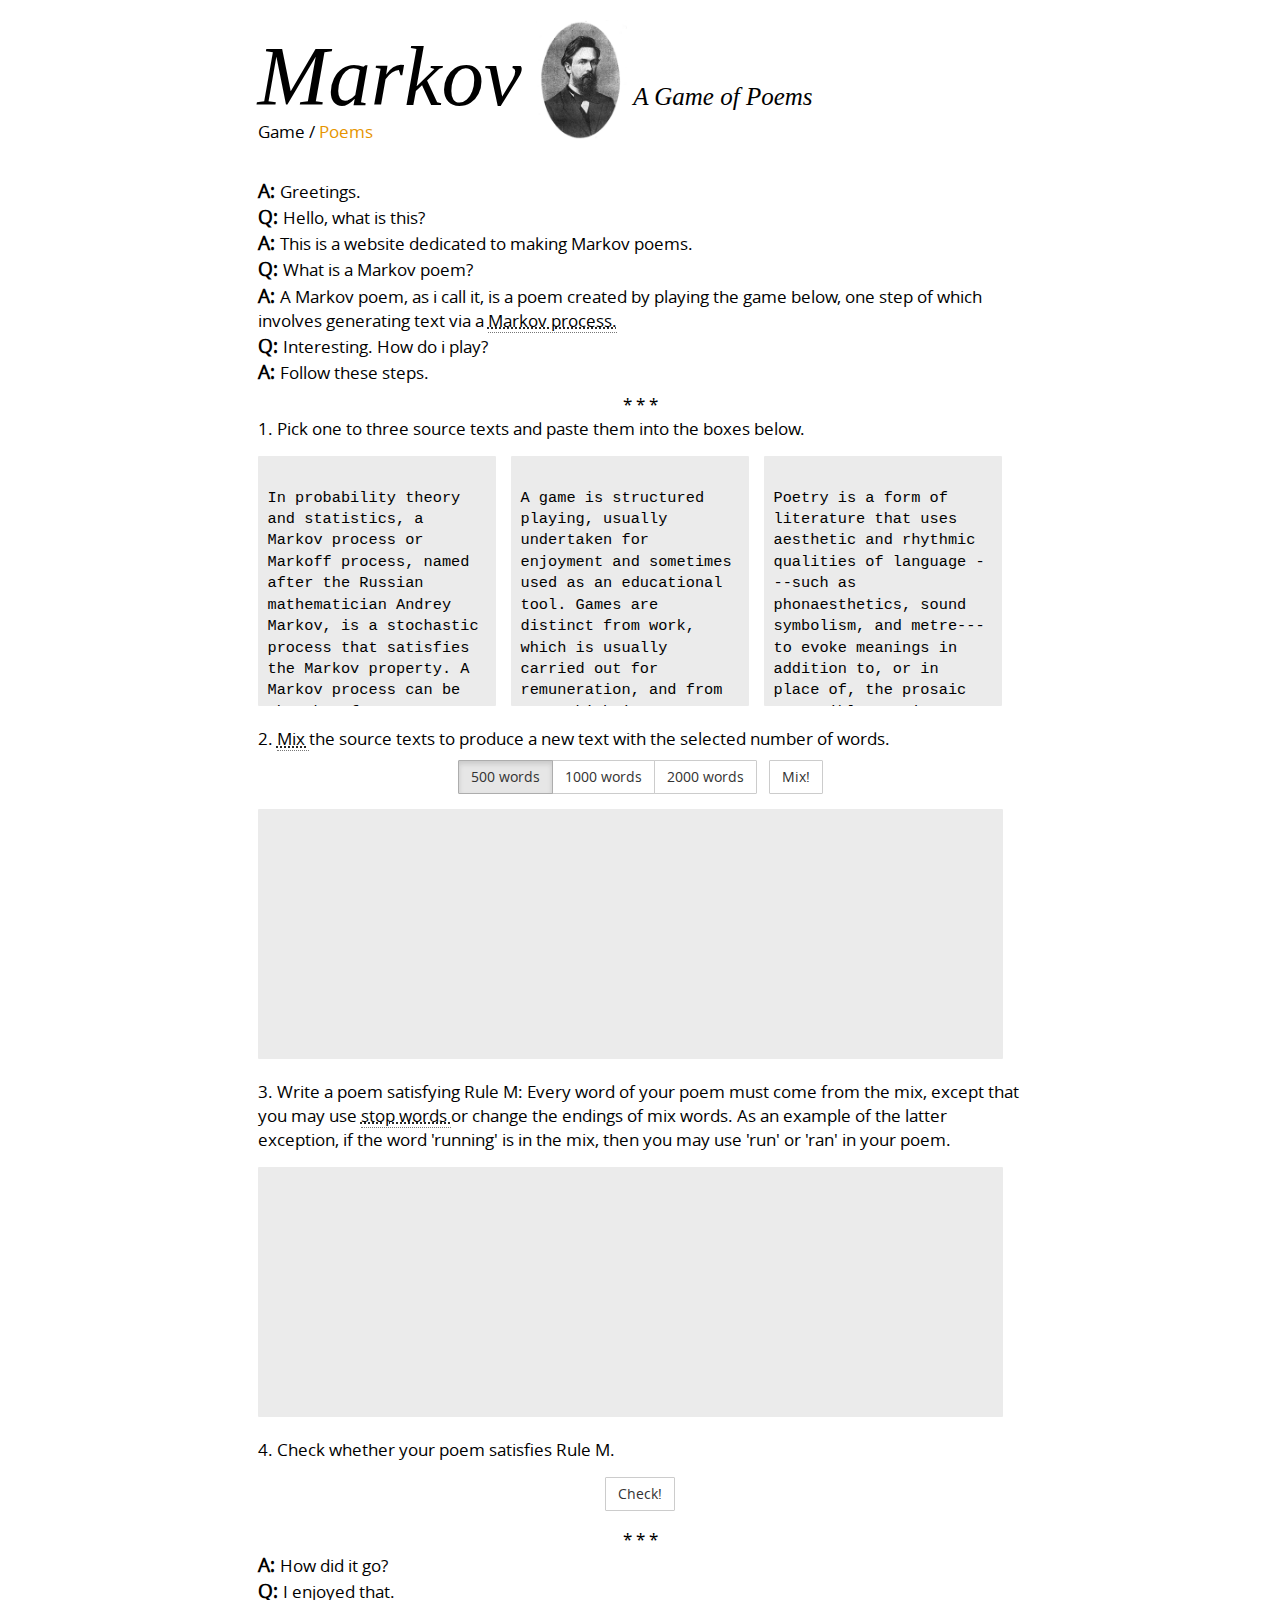
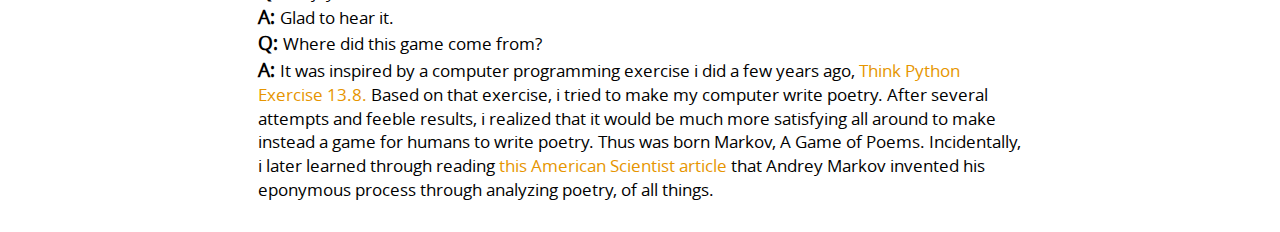
<file: index.html>
<!-- This page has been auto-generated using RapydML (http://www.pyjeon.com) -->
<!DOCTYPE html>
<html>
    <head>
        <title>
            Markov, A Game of Poems
        </title>
        <meta charset='utf-8' />
        <meta name="keywords" content="markov, markov process, poetry, poem" />
        <link rel="stylesheet" href="lib/bootstrap-3.2.0/css/bootstrap.min.css" />
        <link rel='stylesheet' href='css/fonts/Open-Sans/stylesheet.css' />
        <link rel='stylesheet' href='css/style.css' />
    </head>
    <body id='index-page'>
        <header>
            <h1>
                Markov
            </h1>
            <a href="https://en.wikipedia.org/wiki/Andrey_Markov">
                <img src="misc/andrey_markov.png" title="Andrey Markov" />
            </a>
            <h2>
                A Game of Poems
            </h2>
        </header>
        <nav>
            <ul>
                <li>
                    <a href='index.html' id='nav-index'>
                        Game
                    </a>
                </li>
                <li>
                    /
                </li>
                <li>
                    <a href='poems.html' id='nav-poems'>
                        Poems
                    </a>
                </li>
            </ul>
        </nav>
        <script src='lib/jquery-2.1.1/jquery.min.js'>
        </script>
        <script src='lib/jquery-ui-1.10.4.custom/js/jquery-ui-1.10.4.custom.min.js'>
        </script>
        <script src='lib/bootstrap-3.2.0/js/bootstrap.min.js'>
        </script>
        <div class="A">
            Greetings.
        </div>
        <div class="Q">
            Hello, what is this?
        </div>
        <div class="A">
            This is a website dedicated to making Markov poems.
        </div>
        <div class="Q">
            What is a Markov poem?
        </div>
        <div class="A">
            A Markov poem, as i call it, is a poem created by playing the game below, one step of which involves generating text via a
            <abbr data-toggle='popover' data-trigger='focus' tabindex="0" data-content='A random process that changes states according to a transition rule that only depends on the current state.'>
                Markov process.
            </abbr>
        </div>
        <div class="Q">
            Interesting.  How do i play?
        </div>
        <div class="A">
            Follow these steps.
        </div>
        <center>
            * * *
        </center>
        <ol>
            <li>
                Pick one to three source texts and paste them into the boxes below.
                <table>
                    <tr>
                        <td>
                            <textarea maxlength="1000000" id="source1" class="source">
                                In probability theory and statistics, a Markov process or Markoff process, named after the Russian mathematician Andrey Markov, is a stochastic process that satisfies the Markov property. A Markov process can be thought of as 'memoryless': loosely speaking, a process satisfies the Markov property if one can make predictions for the future of the process based solely on its present state just as well as one could knowing the process's full history. I.e., conditional on the present state of the system, its future and past are independent [Quoted from Wikipedia]
                            </textarea>
                        </td>
                        <td>
                            <textarea maxlength="1000000" id="source2" class="source">
                                A game is structured playing, usually undertaken for enjoyment and sometimes used as an educational tool. Games are distinct from work, which is usually carried out for remuneration, and from art, which is more often an expression of aesthetic or ideological elements. However, the distinction is not clear-cut, and many games are also considered to be work (such as professional players of spectator sports/games) or art (such as jigsaw puzzles or games involving an artistic layout such as Mahjong, solitaire, or some video games). Key components of games are goals, rules, challenge, and interaction. Games generally involve mental or physical stimulation, and often both. Many games help develop practical skills, serve as a form of exercise, or otherwise perform an educational, simulational, or psychological role. Attested as early as 2600 BC, games are a universal part of human experience and present in all cultures. The Royal Game of Ur, Senet, and Mancala are some of the oldest known games. [Quoted from Wikipedia]
                            </textarea>
                        </td>
                        <td>
                            <textarea maxlength="1000000" id="source3" class="source">
                                Poetry is a form of literature that uses aesthetic and rhythmic qualities of language ---such as phonaesthetics, sound symbolism, and metre--- to evoke meanings in addition to, or in place of, the prosaic ostensible meaning. Poetry has a long history, dating back to the Sumerian Epic of Gilgamesh. Early poems evolved from folk songs such as the Chinese Shijing, or from a need to retell oral epics, as with the Sanskrit Vedas, Zoroastrian Gathas, and the Homeric epics, the Iliad and the Odyssey. Ancient attempts to define poetry, such as Aristotle's Poetics, focused on the uses of speech in rhetoric, drama, song and comedy. Later attempts concentrated on features such as repetition, verse form and rhyme, and emphasized the aesthetics which distinguish poetry from more objectively informative, prosaic forms of writing. From the mid-20th century, poetry has sometimes been more generally regarded as a fundamental creative act employing language. Poetry uses forms and conventions to suggest differential interpretation to words, or to evoke emotive responses. Devices such as assonance, alliteration, onomatopoeia and rhythm are sometimes used to achieve musical or incantatory effects. The use of ambiguity, symbolism, irony and other stylistic elements of poetic diction often leaves a poem open to multiple interpretations. Similarly figures of speech such as metaphor, simile and metonymy create a resonance between otherwise disparate images ---a layering of meanings, forming connections previously not perceived. Kindred forms of resonance may exist, between individual verses, in their patterns of rhyme or rhythm. Some poetry types are specific to particular cultures and genres and respond to characteristics of the language in which the poet writes. Readers accustomed to identifying poetry with Dante, Goethe, Mickiewicz and Rumi may think of it as written in lines based on rhyme and regular meter; there are, however, traditions, such as Biblical poetry, that use other means to create rhythm and euphony. Much modern poetry reflects a critique of poetic tradition, playing with and testing, among other things, the principle of euphony itself, sometimes altogether forgoing rhyme or set rhythm. In today's increasingly globalized world, poets often adapt forms, styles and techniques from diverse cultures and languages [Quoted from Wikipedia]
                            </textarea>
                        </td>
                    </tr>
                </table>
            </li>
            <li>
                <abbr data-toggle='popover' data-trigger='focus' tabindex="0" data-content='This step uses the following Markov process. Take equal parts of the source texts, concatenate the parts into one text T, choose an initial block of two words from T, choose another word randomly from all possible words in T that follow the previous two words chosen, choose another word randomly from all possible words in T that follow the previous two words chosen, and so on until the desired number of words are produced.'>
                    Mix
                </abbr>
                the source texts to produce a new text with the selected number of words.
                <center>
                    <span id="num-words-widget" class="btn-group" data-toggle='buttons'>
                        <label class="btn btn-default active">
                            <input type="radio" name="num-words-options" value="500" checked autocomplete="off" />
                            500 words
                        </label>
                        <label class="btn btn-default">
                            <input type="radio" name="num-words-options" value="1000" autocomplete="off" />
                            1000 words
                        </label>
                        <label class="btn btn-default">
                            <input type="radio" name="num-words-options" value="2000" autocomplete="off" />
                            2000 words
                        </label>
                    </span>
                    &nbsp
                    <button id="make-mix" class="btn btn-default">
                        Mix!
                    </button>
                </center>
                <textarea maxlength="1000000" id="mix">
                </textarea>
            </li>
            <li>
                Write a poem satisfying Rule M: Every word of your poem must come from the mix, except that you may use
                <abbr id="stop-words" data-toggle='popover' data-trigger='focus' tabindex="0">
                    stop words
                </abbr>
                or change the endings of mix words. As an example of the latter exception, if the word 'running' is in the mix, then you may use 'run' or 'ran' in your poem.
                <textarea maxlength="1000000" id="poem">
                </textarea>
            </li>
            <li>
                Check whether your poem satisfies Rule M.
                <center>
                    <button id="validate" class="btn btn-default">
                        Check!
                    </button>
                </center>
                <div id="validation-report">
                </div>
            </li>
        </ol>
        <center>
            * * *
        </center>
        <div class="A">
            How did it go?
        </div>
        <div class="Q">
            I enjoyed that.
        </div>
        <div class="A">
            Glad to hear it.
        </div>
        <div class="Q">
            Where did this game come from?
        </div>
        <div class="A">
            It was inspired by a computer programming exercise i did a few years ago,
            <a href="http://www.greenteapress.com/thinkpython/html/thinkpython014.html#toc149">
                Think Python Exercise 13.8.
            </a>
            Based on that exercise, i tried to make my computer write poetry. After several attempts and feeble results, i realized that it would be much more satisfying all around to make instead a game for humans to write poetry. Thus was born Markov, A Game of Poems. Incidentally, i later learned through reading
            <a href="misc/markov_chain.pdf">
                this American Scientist article
            </a>
            that Andrey Markov invented his eponymous process through analyzing poetry, of all things.
        </div>
        <script src='lib/porter_stemmer.min.js'>
        </script>
        <script src='js/game.js'>
        </script>
    </body>
</html>
</file>
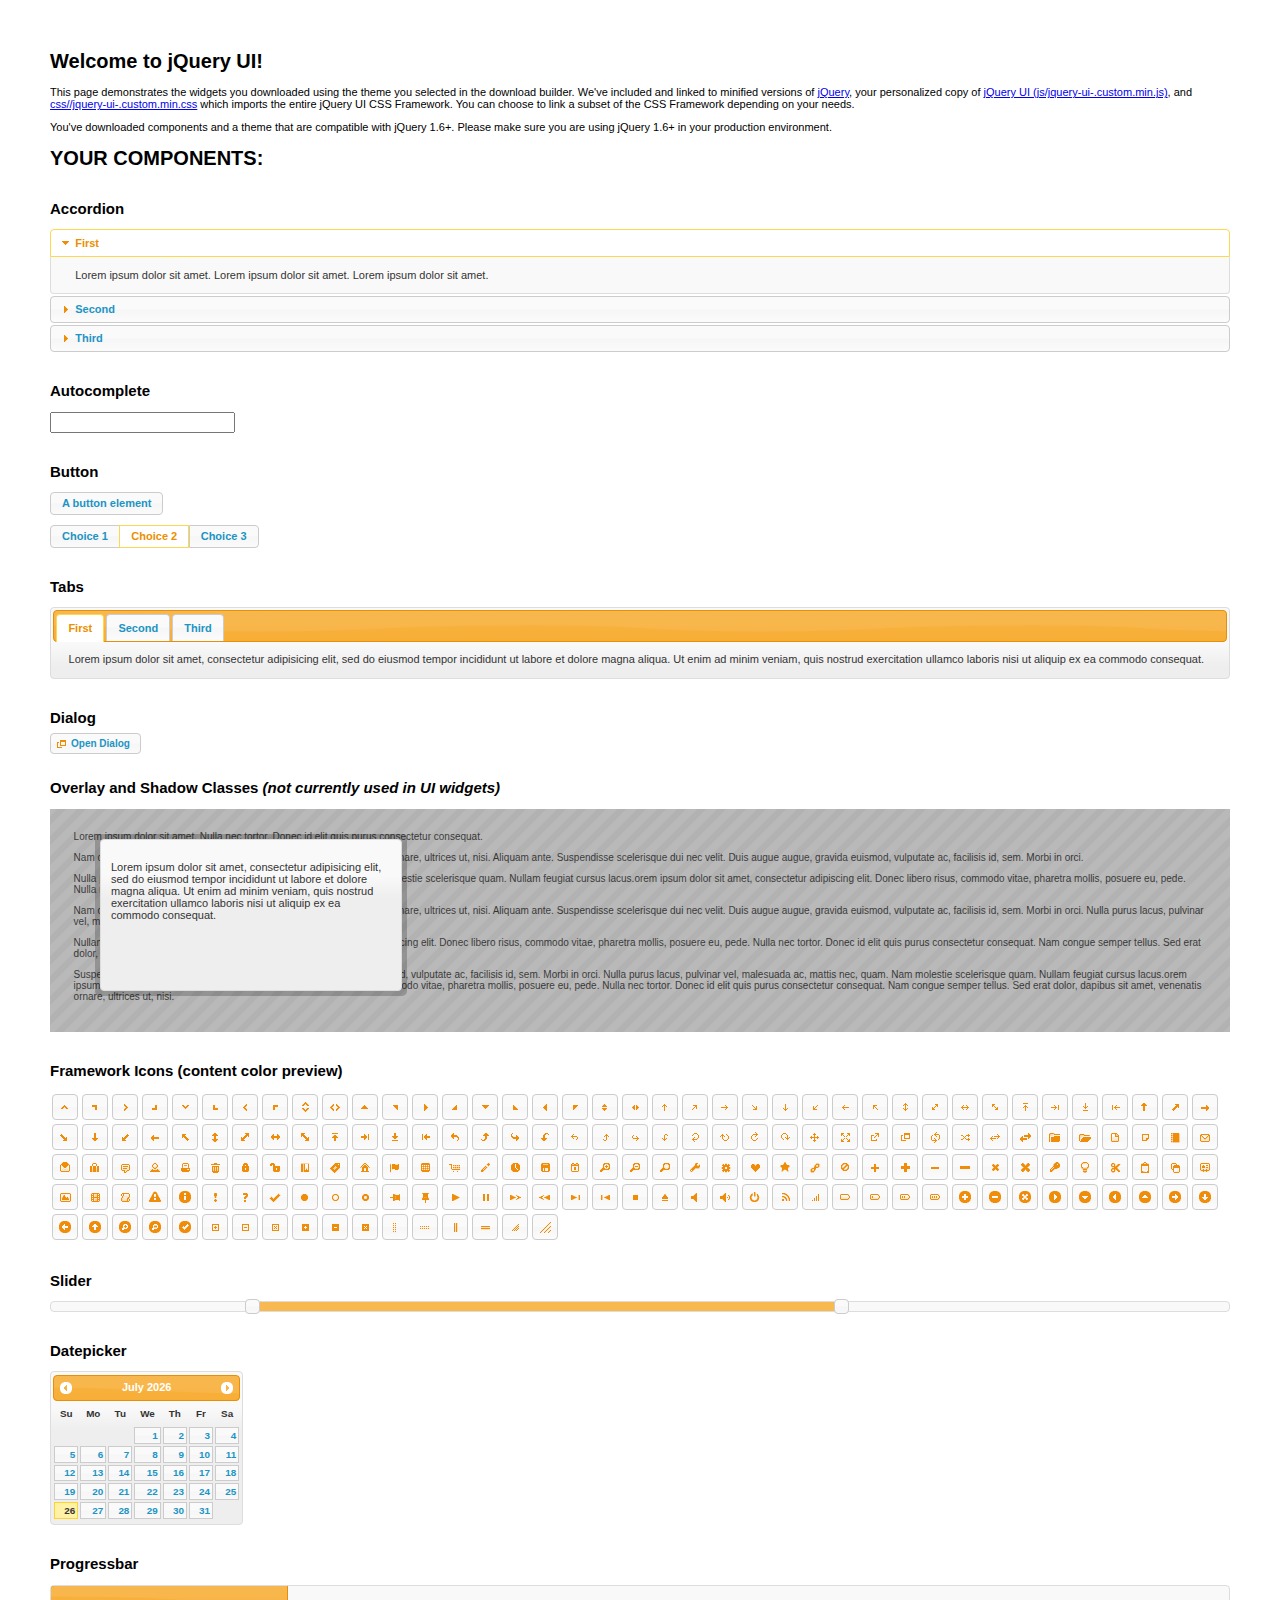
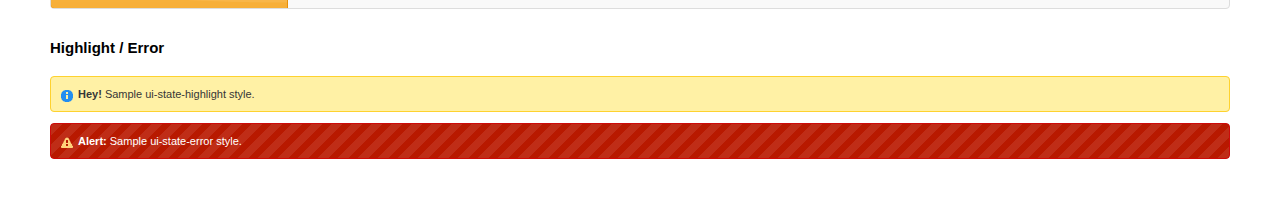
<file: lib/jquery-ui-1.10.4.custom/index.html>
<!doctype html>
<html lang="us">
<head>
	<meta charset="utf-8">
	<title>jQuery UI Example Page</title>
	<link href="css/ui-lightness/jquery-ui-1.10.4.custom.css" rel="stylesheet">
	<script src="js/jquery-1.10.2.js"></script>
	<script src="js/jquery-ui-1.10.4.custom.js"></script>
	<script>
	$(function() {
		
		$( "#accordion" ).accordion();
		

		
		var availableTags = [
			"ActionScript",
			"AppleScript",
			"Asp",
			"BASIC",
			"C",
			"C++",
			"Clojure",
			"COBOL",
			"ColdFusion",
			"Erlang",
			"Fortran",
			"Groovy",
			"Haskell",
			"Java",
			"JavaScript",
			"Lisp",
			"Perl",
			"PHP",
			"Python",
			"Ruby",
			"Scala",
			"Scheme"
		];
		$( "#autocomplete" ).autocomplete({
			source: availableTags
		});
		

		
		$( "#button" ).button();
		$( "#radioset" ).buttonset();
		

		
		$( "#tabs" ).tabs();
		

		
		$( "#dialog" ).dialog({
			autoOpen: false,
			width: 400,
			buttons: [
				{
					text: "Ok",
					click: function() {
						$( this ).dialog( "close" );
					}
				},
				{
					text: "Cancel",
					click: function() {
						$( this ).dialog( "close" );
					}
				}
			]
		});

		// Link to open the dialog
		$( "#dialog-link" ).click(function( event ) {
			$( "#dialog" ).dialog( "open" );
			event.preventDefault();
		});
		

		
		$( "#datepicker" ).datepicker({
			inline: true
		});
		

		
		$( "#slider" ).slider({
			range: true,
			values: [ 17, 67 ]
		});
		

		
		$( "#progressbar" ).progressbar({
			value: 20
		});
		

		// Hover states on the static widgets
		$( "#dialog-link, #icons li" ).hover(
			function() {
				$( this ).addClass( "ui-state-hover" );
			},
			function() {
				$( this ).removeClass( "ui-state-hover" );
			}
		);
	});
	</script>
	<style>
	body{
		font: 62.5% "Trebuchet MS", sans-serif;
		margin: 50px;
	}
	.demoHeaders {
		margin-top: 2em;
	}
	#dialog-link {
		padding: .4em 1em .4em 20px;
		text-decoration: none;
		position: relative;
	}
	#dialog-link span.ui-icon {
		margin: 0 5px 0 0;
		position: absolute;
		left: .2em;
		top: 50%;
		margin-top: -8px;
	}
	#icons {
		margin: 0;
		padding: 0;
	}
	#icons li {
		margin: 2px;
		position: relative;
		padding: 4px 0;
		cursor: pointer;
		float: left;
		list-style: none;
	}
	#icons span.ui-icon {
		float: left;
		margin: 0 4px;
	}
	.fakewindowcontain .ui-widget-overlay {
		position: absolute;
	}
	</style>
</head>
<body>

<h1>Welcome to jQuery UI!</h1>

<div class="ui-widget">
	<p>This page demonstrates the widgets you downloaded using the theme you selected in the download builder. We've included and linked to minified versions of <a href="js/jquery-1.10.2.js">jQuery</a>, your personalized copy of <a href="js/jquery-ui-.custom.min.js">jQuery UI (js/jquery-ui-.custom.min.js)</a>, and <a href="css//jquery-ui-.custom.min.css">css//jquery-ui-.custom.min.css</a> which imports the entire jQuery UI CSS Framework. You can choose to link a subset of the CSS Framework depending on your needs. </p>
	<p>You've downloaded components and a theme that are compatible with jQuery 1.6+. Please make sure you are using jQuery 1.6+ in your production environment.</p>
</div>

<h1>YOUR COMPONENTS:</h1>


<!-- Accordion -->
<h2 class="demoHeaders">Accordion</h2>
<div id="accordion">
	<h3>First</h3>
	<div>Lorem ipsum dolor sit amet. Lorem ipsum dolor sit amet. Lorem ipsum dolor sit amet.</div>
	<h3>Second</h3>
	<div>Phasellus mattis tincidunt nibh.</div>
	<h3>Third</h3>
	<div>Nam dui erat, auctor a, dignissim quis.</div>
</div>



<!-- Autocomplete -->
<h2 class="demoHeaders">Autocomplete</h2>
<div>
	<input id="autocomplete" title="type &quot;a&quot;">
</div>



<!-- Button -->
<h2 class="demoHeaders">Button</h2>
<button id="button">A button element</button>
<form style="margin-top: 1em;">
	<div id="radioset">
		<input type="radio" id="radio1" name="radio"><label for="radio1">Choice 1</label>
		<input type="radio" id="radio2" name="radio" checked="checked"><label for="radio2">Choice 2</label>
		<input type="radio" id="radio3" name="radio"><label for="radio3">Choice 3</label>
	</div>
</form>



<!-- Tabs -->
<h2 class="demoHeaders">Tabs</h2>
<div id="tabs">
	<ul>
		<li><a href="#tabs-1">First</a></li>
		<li><a href="#tabs-2">Second</a></li>
		<li><a href="#tabs-3">Third</a></li>
	</ul>
	<div id="tabs-1">Lorem ipsum dolor sit amet, consectetur adipisicing elit, sed do eiusmod tempor incididunt ut labore et dolore magna aliqua. Ut enim ad minim veniam, quis nostrud exercitation ullamco laboris nisi ut aliquip ex ea commodo consequat.</div>
	<div id="tabs-2">Phasellus mattis tincidunt nibh. Cras orci urna, blandit id, pretium vel, aliquet ornare, felis. Maecenas scelerisque sem non nisl. Fusce sed lorem in enim dictum bibendum.</div>
	<div id="tabs-3">Nam dui erat, auctor a, dignissim quis, sollicitudin eu, felis. Pellentesque nisi urna, interdum eget, sagittis et, consequat vestibulum, lacus. Mauris porttitor ullamcorper augue.</div>
</div>



<!-- Dialog NOTE: Dialog is not generated by UI in this demo so it can be visually styled in themeroller-->
<h2 class="demoHeaders">Dialog</h2>
<p><a href="#" id="dialog-link" class="ui-state-default ui-corner-all"><span class="ui-icon ui-icon-newwin"></span>Open Dialog</a></p>

<h2 class="demoHeaders">Overlay and Shadow Classes <em>(not currently used in UI widgets)</em></h2>
<div style="position: relative; width: 96%; height: 200px; padding:1% 2%; overflow:hidden;" class="fakewindowcontain">
	<p>Lorem ipsum dolor sit amet,  Nulla nec tortor. Donec id elit quis purus consectetur consequat. </p><p>Nam congue semper tellus. Sed erat dolor, dapibus sit amet, venenatis ornare, ultrices ut, nisi. Aliquam ante. Suspendisse scelerisque dui nec velit. Duis augue augue, gravida euismod, vulputate ac, facilisis id, sem. Morbi in orci. </p><p>Nulla purus lacus, pulvinar vel, malesuada ac, mattis nec, quam. Nam molestie scelerisque quam. Nullam feugiat cursus lacus.orem ipsum dolor sit amet, consectetur adipiscing elit. Donec libero risus, commodo vitae, pharetra mollis, posuere eu, pede. Nulla nec tortor. Donec id elit quis purus consectetur consequat. </p><p>Nam congue semper tellus. Sed erat dolor, dapibus sit amet, venenatis ornare, ultrices ut, nisi. Aliquam ante. Suspendisse scelerisque dui nec velit. Duis augue augue, gravida euismod, vulputate ac, facilisis id, sem. Morbi in orci. Nulla purus lacus, pulvinar vel, malesuada ac, mattis nec, quam. Nam molestie scelerisque quam. </p><p>Nullam feugiat cursus lacus.orem ipsum dolor sit amet, consectetur adipiscing elit. Donec libero risus, commodo vitae, pharetra mollis, posuere eu, pede. Nulla nec tortor. Donec id elit quis purus consectetur consequat. Nam congue semper tellus. Sed erat dolor, dapibus sit amet, venenatis ornare, ultrices ut, nisi. Aliquam ante. </p><p>Suspendisse scelerisque dui nec velit. Duis augue augue, gravida euismod, vulputate ac, facilisis id, sem. Morbi in orci. Nulla purus lacus, pulvinar vel, malesuada ac, mattis nec, quam. Nam molestie scelerisque quam. Nullam feugiat cursus lacus.orem ipsum dolor sit amet, consectetur adipiscing elit. Donec libero risus, commodo vitae, pharetra mollis, posuere eu, pede. Nulla nec tortor. Donec id elit quis purus consectetur consequat. Nam congue semper tellus. Sed erat dolor, dapibus sit amet, venenatis ornare, ultrices ut, nisi. </p>

	<!-- ui-dialog -->
	<div class="ui-overlay"><div class="ui-widget-overlay"></div><div class="ui-widget-shadow ui-corner-all" style="width: 302px; height: 152px; position: absolute; left: 50px; top: 30px;"></div></div>
	<div style="position: absolute; width: 280px; height: 130px;left: 50px; top: 30px; padding: 10px;" class="ui-widget ui-widget-content ui-corner-all">
		<div class="ui-dialog-content ui-widget-content" style="background: none; border: 0;">
			<p>Lorem ipsum dolor sit amet, consectetur adipisicing elit, sed do eiusmod tempor incididunt ut labore et dolore magna aliqua. Ut enim ad minim veniam, quis nostrud exercitation ullamco laboris nisi ut aliquip ex ea commodo consequat.</p>
		</div>
	</div>

</div>

<!-- ui-dialog -->
<div id="dialog" title="Dialog Title">
	<p>Lorem ipsum dolor sit amet, consectetur adipisicing elit, sed do eiusmod tempor incididunt ut labore et dolore magna aliqua. Ut enim ad minim veniam, quis nostrud exercitation ullamco laboris nisi ut aliquip ex ea commodo consequat.</p>
</div>



<h2 class="demoHeaders">Framework Icons (content color preview)</h2>
<ul id="icons" class="ui-widget ui-helper-clearfix">
	<li class="ui-state-default ui-corner-all" title=".ui-icon-carat-1-n"><span class="ui-icon ui-icon-carat-1-n"></span></li>
	<li class="ui-state-default ui-corner-all" title=".ui-icon-carat-1-ne"><span class="ui-icon ui-icon-carat-1-ne"></span></li>
	<li class="ui-state-default ui-corner-all" title=".ui-icon-carat-1-e"><span class="ui-icon ui-icon-carat-1-e"></span></li>
	<li class="ui-state-default ui-corner-all" title=".ui-icon-carat-1-se"><span class="ui-icon ui-icon-carat-1-se"></span></li>
	<li class="ui-state-default ui-corner-all" title=".ui-icon-carat-1-s"><span class="ui-icon ui-icon-carat-1-s"></span></li>
	<li class="ui-state-default ui-corner-all" title=".ui-icon-carat-1-sw"><span class="ui-icon ui-icon-carat-1-sw"></span></li>
	<li class="ui-state-default ui-corner-all" title=".ui-icon-carat-1-w"><span class="ui-icon ui-icon-carat-1-w"></span></li>
	<li class="ui-state-default ui-corner-all" title=".ui-icon-carat-1-nw"><span class="ui-icon ui-icon-carat-1-nw"></span></li>
	<li class="ui-state-default ui-corner-all" title=".ui-icon-carat-2-n-s"><span class="ui-icon ui-icon-carat-2-n-s"></span></li>
	<li class="ui-state-default ui-corner-all" title=".ui-icon-carat-2-e-w"><span class="ui-icon ui-icon-carat-2-e-w"></span></li>
	<li class="ui-state-default ui-corner-all" title=".ui-icon-triangle-1-n"><span class="ui-icon ui-icon-triangle-1-n"></span></li>
	<li class="ui-state-default ui-corner-all" title=".ui-icon-triangle-1-ne"><span class="ui-icon ui-icon-triangle-1-ne"></span></li>
	<li class="ui-state-default ui-corner-all" title=".ui-icon-triangle-1-e"><span class="ui-icon ui-icon-triangle-1-e"></span></li>
	<li class="ui-state-default ui-corner-all" title=".ui-icon-triangle-1-se"><span class="ui-icon ui-icon-triangle-1-se"></span></li>
	<li class="ui-state-default ui-corner-all" title=".ui-icon-triangle-1-s"><span class="ui-icon ui-icon-triangle-1-s"></span></li>
	<li class="ui-state-default ui-corner-all" title=".ui-icon-triangle-1-sw"><span class="ui-icon ui-icon-triangle-1-sw"></span></li>
	<li class="ui-state-default ui-corner-all" title=".ui-icon-triangle-1-w"><span class="ui-icon ui-icon-triangle-1-w"></span></li>
	<li class="ui-state-default ui-corner-all" title=".ui-icon-triangle-1-nw"><span class="ui-icon ui-icon-triangle-1-nw"></span></li>
	<li class="ui-state-default ui-corner-all" title=".ui-icon-triangle-2-n-s"><span class="ui-icon ui-icon-triangle-2-n-s"></span></li>
	<li class="ui-state-default ui-corner-all" title=".ui-icon-triangle-2-e-w"><span class="ui-icon ui-icon-triangle-2-e-w"></span></li>
	<li class="ui-state-default ui-corner-all" title=".ui-icon-arrow-1-n"><span class="ui-icon ui-icon-arrow-1-n"></span></li>
	<li class="ui-state-default ui-corner-all" title=".ui-icon-arrow-1-ne"><span class="ui-icon ui-icon-arrow-1-ne"></span></li>
	<li class="ui-state-default ui-corner-all" title=".ui-icon-arrow-1-e"><span class="ui-icon ui-icon-arrow-1-e"></span></li>
	<li class="ui-state-default ui-corner-all" title=".ui-icon-arrow-1-se"><span class="ui-icon ui-icon-arrow-1-se"></span></li>
	<li class="ui-state-default ui-corner-all" title=".ui-icon-arrow-1-s"><span class="ui-icon ui-icon-arrow-1-s"></span></li>
	<li class="ui-state-default ui-corner-all" title=".ui-icon-arrow-1-sw"><span class="ui-icon ui-icon-arrow-1-sw"></span></li>
	<li class="ui-state-default ui-corner-all" title=".ui-icon-arrow-1-w"><span class="ui-icon ui-icon-arrow-1-w"></span></li>
	<li class="ui-state-default ui-corner-all" title=".ui-icon-arrow-1-nw"><span class="ui-icon ui-icon-arrow-1-nw"></span></li>
	<li class="ui-state-default ui-corner-all" title=".ui-icon-arrow-2-n-s"><span class="ui-icon ui-icon-arrow-2-n-s"></span></li>
	<li class="ui-state-default ui-corner-all" title=".ui-icon-arrow-2-ne-sw"><span class="ui-icon ui-icon-arrow-2-ne-sw"></span></li>
	<li class="ui-state-default ui-corner-all" title=".ui-icon-arrow-2-e-w"><span class="ui-icon ui-icon-arrow-2-e-w"></span></li>
	<li class="ui-state-default ui-corner-all" title=".ui-icon-arrow-2-se-nw"><span class="ui-icon ui-icon-arrow-2-se-nw"></span></li>
	<li class="ui-state-default ui-corner-all" title=".ui-icon-arrowstop-1-n"><span class="ui-icon ui-icon-arrowstop-1-n"></span></li>
	<li class="ui-state-default ui-corner-all" title=".ui-icon-arrowstop-1-e"><span class="ui-icon ui-icon-arrowstop-1-e"></span></li>
	<li class="ui-state-default ui-corner-all" title=".ui-icon-arrowstop-1-s"><span class="ui-icon ui-icon-arrowstop-1-s"></span></li>
	<li class="ui-state-default ui-corner-all" title=".ui-icon-arrowstop-1-w"><span class="ui-icon ui-icon-arrowstop-1-w"></span></li>
	<li class="ui-state-default ui-corner-all" title=".ui-icon-arrowthick-1-n"><span class="ui-icon ui-icon-arrowthick-1-n"></span></li>
	<li class="ui-state-default ui-corner-all" title=".ui-icon-arrowthick-1-ne"><span class="ui-icon ui-icon-arrowthick-1-ne"></span></li>
	<li class="ui-state-default ui-corner-all" title=".ui-icon-arrowthick-1-e"><span class="ui-icon ui-icon-arrowthick-1-e"></span></li>
	<li class="ui-state-default ui-corner-all" title=".ui-icon-arrowthick-1-se"><span class="ui-icon ui-icon-arrowthick-1-se"></span></li>
	<li class="ui-state-default ui-corner-all" title=".ui-icon-arrowthick-1-s"><span class="ui-icon ui-icon-arrowthick-1-s"></span></li>
	<li class="ui-state-default ui-corner-all" title=".ui-icon-arrowthick-1-sw"><span class="ui-icon ui-icon-arrowthick-1-sw"></span></li>
	<li class="ui-state-default ui-corner-all" title=".ui-icon-arrowthick-1-w"><span class="ui-icon ui-icon-arrowthick-1-w"></span></li>
	<li class="ui-state-default ui-corner-all" title=".ui-icon-arrowthick-1-nw"><span class="ui-icon ui-icon-arrowthick-1-nw"></span></li>
	<li class="ui-state-default ui-corner-all" title=".ui-icon-arrowthick-2-n-s"><span class="ui-icon ui-icon-arrowthick-2-n-s"></span></li>
	<li class="ui-state-default ui-corner-all" title=".ui-icon-arrowthick-2-ne-sw"><span class="ui-icon ui-icon-arrowthick-2-ne-sw"></span></li>
	<li class="ui-state-default ui-corner-all" title=".ui-icon-arrowthick-2-e-w"><span class="ui-icon ui-icon-arrowthick-2-e-w"></span></li>
	<li class="ui-state-default ui-corner-all" title=".ui-icon-arrowthick-2-se-nw"><span class="ui-icon ui-icon-arrowthick-2-se-nw"></span></li>
	<li class="ui-state-default ui-corner-all" title=".ui-icon-arrowthickstop-1-n"><span class="ui-icon ui-icon-arrowthickstop-1-n"></span></li>
	<li class="ui-state-default ui-corner-all" title=".ui-icon-arrowthickstop-1-e"><span class="ui-icon ui-icon-arrowthickstop-1-e"></span></li>
	<li class="ui-state-default ui-corner-all" title=".ui-icon-arrowthickstop-1-s"><span class="ui-icon ui-icon-arrowthickstop-1-s"></span></li>
	<li class="ui-state-default ui-corner-all" title=".ui-icon-arrowthickstop-1-w"><span class="ui-icon ui-icon-arrowthickstop-1-w"></span></li>
	<li class="ui-state-default ui-corner-all" title=".ui-icon-arrowreturnthick-1-w"><span class="ui-icon ui-icon-arrowreturnthick-1-w"></span></li>
	<li class="ui-state-default ui-corner-all" title=".ui-icon-arrowreturnthick-1-n"><span class="ui-icon ui-icon-arrowreturnthick-1-n"></span></li>
	<li class="ui-state-default ui-corner-all" title=".ui-icon-arrowreturnthick-1-e"><span class="ui-icon ui-icon-arrowreturnthick-1-e"></span></li>
	<li class="ui-state-default ui-corner-all" title=".ui-icon-arrowreturnthick-1-s"><span class="ui-icon ui-icon-arrowreturnthick-1-s"></span></li>
	<li class="ui-state-default ui-corner-all" title=".ui-icon-arrowreturn-1-w"><span class="ui-icon ui-icon-arrowreturn-1-w"></span></li>
	<li class="ui-state-default ui-corner-all" title=".ui-icon-arrowreturn-1-n"><span class="ui-icon ui-icon-arrowreturn-1-n"></span></li>
	<li class="ui-state-default ui-corner-all" title=".ui-icon-arrowreturn-1-e"><span class="ui-icon ui-icon-arrowreturn-1-e"></span></li>
	<li class="ui-state-default ui-corner-all" title=".ui-icon-arrowreturn-1-s"><span class="ui-icon ui-icon-arrowreturn-1-s"></span></li>
	<li class="ui-state-default ui-corner-all" title=".ui-icon-arrowrefresh-1-w"><span class="ui-icon ui-icon-arrowrefresh-1-w"></span></li>
	<li class="ui-state-default ui-corner-all" title=".ui-icon-arrowrefresh-1-n"><span class="ui-icon ui-icon-arrowrefresh-1-n"></span></li>
	<li class="ui-state-default ui-corner-all" title=".ui-icon-arrowrefresh-1-e"><span class="ui-icon ui-icon-arrowrefresh-1-e"></span></li>
	<li class="ui-state-default ui-corner-all" title=".ui-icon-arrowrefresh-1-s"><span class="ui-icon ui-icon-arrowrefresh-1-s"></span></li>
	<li class="ui-state-default ui-corner-all" title=".ui-icon-arrow-4"><span class="ui-icon ui-icon-arrow-4"></span></li>
	<li class="ui-state-default ui-corner-all" title=".ui-icon-arrow-4-diag"><span class="ui-icon ui-icon-arrow-4-diag"></span></li>
	<li class="ui-state-default ui-corner-all" title=".ui-icon-extlink"><span class="ui-icon ui-icon-extlink"></span></li>
	<li class="ui-state-default ui-corner-all" title=".ui-icon-newwin"><span class="ui-icon ui-icon-newwin"></span></li>
	<li class="ui-state-default ui-corner-all" title=".ui-icon-refresh"><span class="ui-icon ui-icon-refresh"></span></li>
	<li class="ui-state-default ui-corner-all" title=".ui-icon-shuffle"><span class="ui-icon ui-icon-shuffle"></span></li>
	<li class="ui-state-default ui-corner-all" title=".ui-icon-transfer-e-w"><span class="ui-icon ui-icon-transfer-e-w"></span></li>
	<li class="ui-state-default ui-corner-all" title=".ui-icon-transferthick-e-w"><span class="ui-icon ui-icon-transferthick-e-w"></span></li>
	<li class="ui-state-default ui-corner-all" title=".ui-icon-folder-collapsed"><span class="ui-icon ui-icon-folder-collapsed"></span></li>
	<li class="ui-state-default ui-corner-all" title=".ui-icon-folder-open"><span class="ui-icon ui-icon-folder-open"></span></li>
	<li class="ui-state-default ui-corner-all" title=".ui-icon-document"><span class="ui-icon ui-icon-document"></span></li>
	<li class="ui-state-default ui-corner-all" title=".ui-icon-document-b"><span class="ui-icon ui-icon-document-b"></span></li>
	<li class="ui-state-default ui-corner-all" title=".ui-icon-note"><span class="ui-icon ui-icon-note"></span></li>
	<li class="ui-state-default ui-corner-all" title=".ui-icon-mail-closed"><span class="ui-icon ui-icon-mail-closed"></span></li>
	<li class="ui-state-default ui-corner-all" title=".ui-icon-mail-open"><span class="ui-icon ui-icon-mail-open"></span></li>
	<li class="ui-state-default ui-corner-all" title=".ui-icon-suitcase"><span class="ui-icon ui-icon-suitcase"></span></li>
	<li class="ui-state-default ui-corner-all" title=".ui-icon-comment"><span class="ui-icon ui-icon-comment"></span></li>
	<li class="ui-state-default ui-corner-all" title=".ui-icon-person"><span class="ui-icon ui-icon-person"></span></li>
	<li class="ui-state-default ui-corner-all" title=".ui-icon-print"><span class="ui-icon ui-icon-print"></span></li>
	<li class="ui-state-default ui-corner-all" title=".ui-icon-trash"><span class="ui-icon ui-icon-trash"></span></li>
	<li class="ui-state-default ui-corner-all" title=".ui-icon-locked"><span class="ui-icon ui-icon-locked"></span></li>
	<li class="ui-state-default ui-corner-all" title=".ui-icon-unlocked"><span class="ui-icon ui-icon-unlocked"></span></li>
	<li class="ui-state-default ui-corner-all" title=".ui-icon-bookmark"><span class="ui-icon ui-icon-bookmark"></span></li>
	<li class="ui-state-default ui-corner-all" title=".ui-icon-tag"><span class="ui-icon ui-icon-tag"></span></li>
	<li class="ui-state-default ui-corner-all" title=".ui-icon-home"><span class="ui-icon ui-icon-home"></span></li>
	<li class="ui-state-default ui-corner-all" title=".ui-icon-flag"><span class="ui-icon ui-icon-flag"></span></li>
	<li class="ui-state-default ui-corner-all" title=".ui-icon-calculator"><span class="ui-icon ui-icon-calculator"></span></li>
	<li class="ui-state-default ui-corner-all" title=".ui-icon-cart"><span class="ui-icon ui-icon-cart"></span></li>
	<li class="ui-state-default ui-corner-all" title=".ui-icon-pencil"><span class="ui-icon ui-icon-pencil"></span></li>
	<li class="ui-state-default ui-corner-all" title=".ui-icon-clock"><span class="ui-icon ui-icon-clock"></span></li>
	<li class="ui-state-default ui-corner-all" title=".ui-icon-disk"><span class="ui-icon ui-icon-disk"></span></li>
	<li class="ui-state-default ui-corner-all" title=".ui-icon-calendar"><span class="ui-icon ui-icon-calendar"></span></li>
	<li class="ui-state-default ui-corner-all" title=".ui-icon-zoomin"><span class="ui-icon ui-icon-zoomin"></span></li>
	<li class="ui-state-default ui-corner-all" title=".ui-icon-zoomout"><span class="ui-icon ui-icon-zoomout"></span></li>
	<li class="ui-state-default ui-corner-all" title=".ui-icon-search"><span class="ui-icon ui-icon-search"></span></li>
	<li class="ui-state-default ui-corner-all" title=".ui-icon-wrench"><span class="ui-icon ui-icon-wrench"></span></li>
	<li class="ui-state-default ui-corner-all" title=".ui-icon-gear"><span class="ui-icon ui-icon-gear"></span></li>
	<li class="ui-state-default ui-corner-all" title=".ui-icon-heart"><span class="ui-icon ui-icon-heart"></span></li>
	<li class="ui-state-default ui-corner-all" title=".ui-icon-star"><span class="ui-icon ui-icon-star"></span></li>
	<li class="ui-state-default ui-corner-all" title=".ui-icon-link"><span class="ui-icon ui-icon-link"></span></li>
	<li class="ui-state-default ui-corner-all" title=".ui-icon-cancel"><span class="ui-icon ui-icon-cancel"></span></li>
	<li class="ui-state-default ui-corner-all" title=".ui-icon-plus"><span class="ui-icon ui-icon-plus"></span></li>
	<li class="ui-state-default ui-corner-all" title=".ui-icon-plusthick"><span class="ui-icon ui-icon-plusthick"></span></li>
	<li class="ui-state-default ui-corner-all" title=".ui-icon-minus"><span class="ui-icon ui-icon-minus"></span></li>
	<li class="ui-state-default ui-corner-all" title=".ui-icon-minusthick"><span class="ui-icon ui-icon-minusthick"></span></li>
	<li class="ui-state-default ui-corner-all" title=".ui-icon-close"><span class="ui-icon ui-icon-close"></span></li>
	<li class="ui-state-default ui-corner-all" title=".ui-icon-closethick"><span class="ui-icon ui-icon-closethick"></span></li>
	<li class="ui-state-default ui-corner-all" title=".ui-icon-key"><span class="ui-icon ui-icon-key"></span></li>
	<li class="ui-state-default ui-corner-all" title=".ui-icon-lightbulb"><span class="ui-icon ui-icon-lightbulb"></span></li>
	<li class="ui-state-default ui-corner-all" title=".ui-icon-scissors"><span class="ui-icon ui-icon-scissors"></span></li>
	<li class="ui-state-default ui-corner-all" title=".ui-icon-clipboard"><span class="ui-icon ui-icon-clipboard"></span></li>
	<li class="ui-state-default ui-corner-all" title=".ui-icon-copy"><span class="ui-icon ui-icon-copy"></span></li>
	<li class="ui-state-default ui-corner-all" title=".ui-icon-contact"><span class="ui-icon ui-icon-contact"></span></li>
	<li class="ui-state-default ui-corner-all" title=".ui-icon-image"><span class="ui-icon ui-icon-image"></span></li>
	<li class="ui-state-default ui-corner-all" title=".ui-icon-video"><span class="ui-icon ui-icon-video"></span></li>
	<li class="ui-state-default ui-corner-all" title=".ui-icon-script"><span class="ui-icon ui-icon-script"></span></li>
	<li class="ui-state-default ui-corner-all" title=".ui-icon-alert"><span class="ui-icon ui-icon-alert"></span></li>
	<li class="ui-state-default ui-corner-all" title=".ui-icon-info"><span class="ui-icon ui-icon-info"></span></li>
	<li class="ui-state-default ui-corner-all" title=".ui-icon-notice"><span class="ui-icon ui-icon-notice"></span></li>
	<li class="ui-state-default ui-corner-all" title=".ui-icon-help"><span class="ui-icon ui-icon-help"></span></li>
	<li class="ui-state-default ui-corner-all" title=".ui-icon-check"><span class="ui-icon ui-icon-check"></span></li>
	<li class="ui-state-default ui-corner-all" title=".ui-icon-bullet"><span class="ui-icon ui-icon-bullet"></span></li>
	<li class="ui-state-default ui-corner-all" title=".ui-icon-radio-off"><span class="ui-icon ui-icon-radio-off"></span></li>
	<li class="ui-state-default ui-corner-all" title=".ui-icon-radio-on"><span class="ui-icon ui-icon-radio-on"></span></li>
	<li class="ui-state-default ui-corner-all" title=".ui-icon-pin-w"><span class="ui-icon ui-icon-pin-w"></span></li>
	<li class="ui-state-default ui-corner-all" title=".ui-icon-pin-s"><span class="ui-icon ui-icon-pin-s"></span></li>
	<li class="ui-state-default ui-corner-all" title=".ui-icon-play"><span class="ui-icon ui-icon-play"></span></li>
	<li class="ui-state-default ui-corner-all" title=".ui-icon-pause"><span class="ui-icon ui-icon-pause"></span></li>
	<li class="ui-state-default ui-corner-all" title=".ui-icon-seek-next"><span class="ui-icon ui-icon-seek-next"></span></li>
	<li class="ui-state-default ui-corner-all" title=".ui-icon-seek-prev"><span class="ui-icon ui-icon-seek-prev"></span></li>
	<li class="ui-state-default ui-corner-all" title=".ui-icon-seek-end"><span class="ui-icon ui-icon-seek-end"></span></li>
	<li class="ui-state-default ui-corner-all" title=".ui-icon-seek-first"><span class="ui-icon ui-icon-seek-first"></span></li>
	<li class="ui-state-default ui-corner-all" title=".ui-icon-stop"><span class="ui-icon ui-icon-stop"></span></li>
	<li class="ui-state-default ui-corner-all" title=".ui-icon-eject"><span class="ui-icon ui-icon-eject"></span></li>
	<li class="ui-state-default ui-corner-all" title=".ui-icon-volume-off"><span class="ui-icon ui-icon-volume-off"></span></li>
	<li class="ui-state-default ui-corner-all" title=".ui-icon-volume-on"><span class="ui-icon ui-icon-volume-on"></span></li>
	<li class="ui-state-default ui-corner-all" title=".ui-icon-power"><span class="ui-icon ui-icon-power"></span></li>
	<li class="ui-state-default ui-corner-all" title=".ui-icon-signal-diag"><span class="ui-icon ui-icon-signal-diag"></span></li>
	<li class="ui-state-default ui-corner-all" title=".ui-icon-signal"><span class="ui-icon ui-icon-signal"></span></li>
	<li class="ui-state-default ui-corner-all" title=".ui-icon-battery-0"><span class="ui-icon ui-icon-battery-0"></span></li>
	<li class="ui-state-default ui-corner-all" title=".ui-icon-battery-1"><span class="ui-icon ui-icon-battery-1"></span></li>
	<li class="ui-state-default ui-corner-all" title=".ui-icon-battery-2"><span class="ui-icon ui-icon-battery-2"></span></li>
	<li class="ui-state-default ui-corner-all" title=".ui-icon-battery-3"><span class="ui-icon ui-icon-battery-3"></span></li>
	<li class="ui-state-default ui-corner-all" title=".ui-icon-circle-plus"><span class="ui-icon ui-icon-circle-plus"></span></li>
	<li class="ui-state-default ui-corner-all" title=".ui-icon-circle-minus"><span class="ui-icon ui-icon-circle-minus"></span></li>
	<li class="ui-state-default ui-corner-all" title=".ui-icon-circle-close"><span class="ui-icon ui-icon-circle-close"></span></li>
	<li class="ui-state-default ui-corner-all" title=".ui-icon-circle-triangle-e"><span class="ui-icon ui-icon-circle-triangle-e"></span></li>
	<li class="ui-state-default ui-corner-all" title=".ui-icon-circle-triangle-s"><span class="ui-icon ui-icon-circle-triangle-s"></span></li>
	<li class="ui-state-default ui-corner-all" title=".ui-icon-circle-triangle-w"><span class="ui-icon ui-icon-circle-triangle-w"></span></li>
	<li class="ui-state-default ui-corner-all" title=".ui-icon-circle-triangle-n"><span class="ui-icon ui-icon-circle-triangle-n"></span></li>
	<li class="ui-state-default ui-corner-all" title=".ui-icon-circle-arrow-e"><span class="ui-icon ui-icon-circle-arrow-e"></span></li>
	<li class="ui-state-default ui-corner-all" title=".ui-icon-circle-arrow-s"><span class="ui-icon ui-icon-circle-arrow-s"></span></li>
	<li class="ui-state-default ui-corner-all" title=".ui-icon-circle-arrow-w"><span class="ui-icon ui-icon-circle-arrow-w"></span></li>
	<li class="ui-state-default ui-corner-all" title=".ui-icon-circle-arrow-n"><span class="ui-icon ui-icon-circle-arrow-n"></span></li>
	<li class="ui-state-default ui-corner-all" title=".ui-icon-circle-zoomin"><span class="ui-icon ui-icon-circle-zoomin"></span></li>
	<li class="ui-state-default ui-corner-all" title=".ui-icon-circle-zoomout"><span class="ui-icon ui-icon-circle-zoomout"></span></li>
	<li class="ui-state-default ui-corner-all" title=".ui-icon-circle-check"><span class="ui-icon ui-icon-circle-check"></span></li>
	<li class="ui-state-default ui-corner-all" title=".ui-icon-circlesmall-plus"><span class="ui-icon ui-icon-circlesmall-plus"></span></li>
	<li class="ui-state-default ui-corner-all" title=".ui-icon-circlesmall-minus"><span class="ui-icon ui-icon-circlesmall-minus"></span></li>
	<li class="ui-state-default ui-corner-all" title=".ui-icon-circlesmall-close"><span class="ui-icon ui-icon-circlesmall-close"></span></li>
	<li class="ui-state-default ui-corner-all" title=".ui-icon-squaresmall-plus"><span class="ui-icon ui-icon-squaresmall-plus"></span></li>
	<li class="ui-state-default ui-corner-all" title=".ui-icon-squaresmall-minus"><span class="ui-icon ui-icon-squaresmall-minus"></span></li>
	<li class="ui-state-default ui-corner-all" title=".ui-icon-squaresmall-close"><span class="ui-icon ui-icon-squaresmall-close"></span></li>
	<li class="ui-state-default ui-corner-all" title=".ui-icon-grip-dotted-vertical"><span class="ui-icon ui-icon-grip-dotted-vertical"></span></li>
	<li class="ui-state-default ui-corner-all" title=".ui-icon-grip-dotted-horizontal"><span class="ui-icon ui-icon-grip-dotted-horizontal"></span></li>
	<li class="ui-state-default ui-corner-all" title=".ui-icon-grip-solid-vertical"><span class="ui-icon ui-icon-grip-solid-vertical"></span></li>
	<li class="ui-state-default ui-corner-all" title=".ui-icon-grip-solid-horizontal"><span class="ui-icon ui-icon-grip-solid-horizontal"></span></li>
	<li class="ui-state-default ui-corner-all" title=".ui-icon-gripsmall-diagonal-se"><span class="ui-icon ui-icon-gripsmall-diagonal-se"></span></li>
	<li class="ui-state-default ui-corner-all" title=".ui-icon-grip-diagonal-se"><span class="ui-icon ui-icon-grip-diagonal-se"></span></li>
</ul>


<!-- Slider -->
<h2 class="demoHeaders">Slider</h2>
<div id="slider"></div>



<!-- Datepicker -->
<h2 class="demoHeaders">Datepicker</h2>
<div id="datepicker"></div>



<!-- Progressbar -->
<h2 class="demoHeaders">Progressbar</h2>
<div id="progressbar"></div>


<!-- Highlight / Error -->
<h2 class="demoHeaders">Highlight / Error</h2>
<div class="ui-widget">
	<div class="ui-state-highlight ui-corner-all" style="margin-top: 20px; padding: 0 .7em;">
		<p><span class="ui-icon ui-icon-info" style="float: left; margin-right: .3em;"></span>
		<strong>Hey!</strong> Sample ui-state-highlight style.</p>
	</div>
</div>
<br>
<div class="ui-widget">
	<div class="ui-state-error ui-corner-all" style="padding: 0 .7em;">
		<p><span class="ui-icon ui-icon-alert" style="float: left; margin-right: .3em;"></span>
		<strong>Alert:</strong> Sample ui-state-error style.</p>
	</div>
</div>

</body>
</html>
</file>
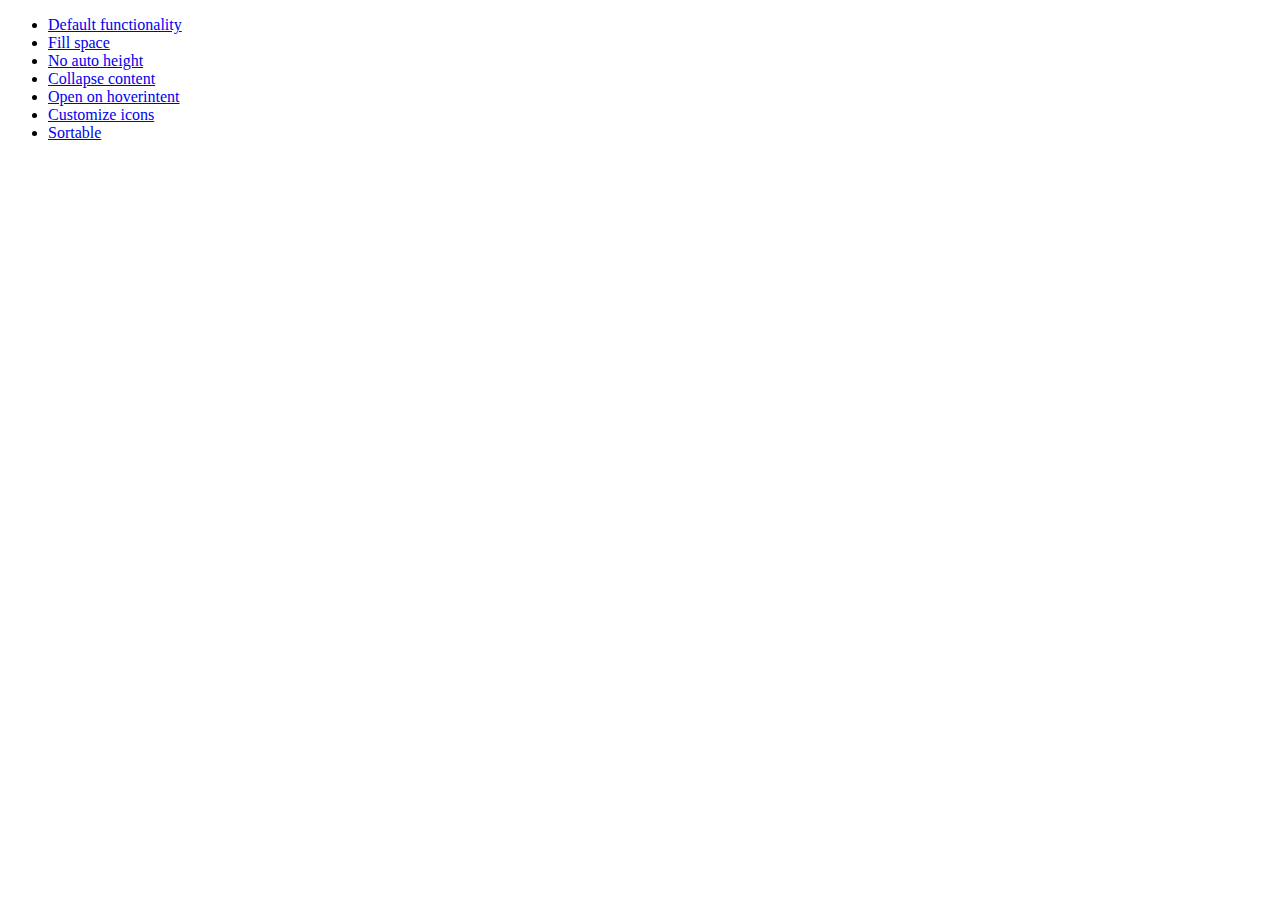
<file: lib/jquery-ui-1.10.4.custom/development-bundle/demos/accordion/index.html>
<!doctype html>
<html lang="en">
<head>
	<meta charset="utf-8">
	<title>jQuery UI Accordion Demos</title>
</head>
<body>

<ul>
	<li><a href="default.html">Default functionality</a></li>
	<li><a href="fillspace.html">Fill space</a></li>
	<li><a href="no-auto-height.html">No auto height</a></li>
	<li><a href="collapsible.html">Collapse content</a></li>
	<li><a href="hoverintent.html">Open on hoverintent</a></li>
	<li><a href="custom-icons.html">Customize icons</a></li>
	<li><a href="sortable.html">Sortable</a></li>
</ul>

</body>
</html>
</file>
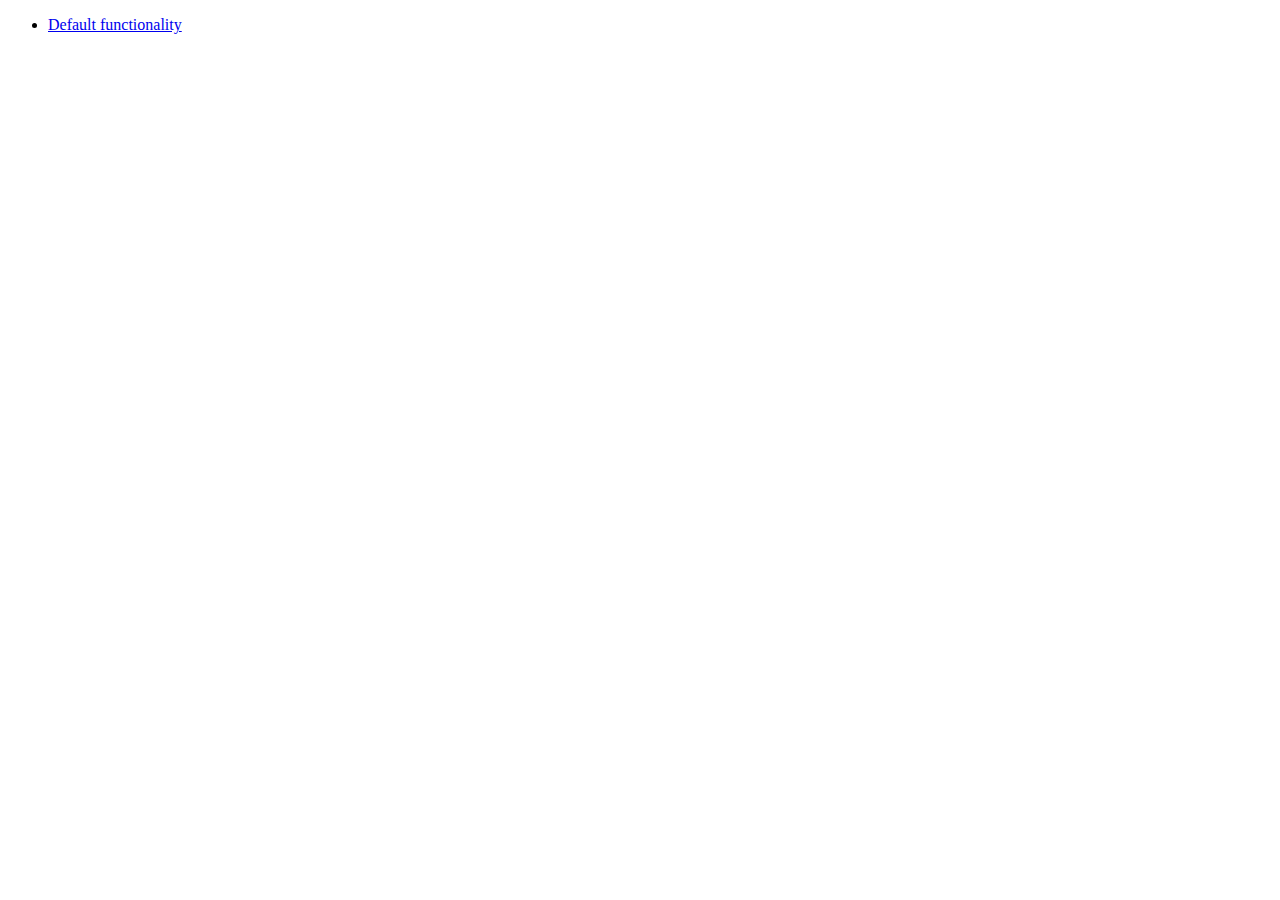
<file: lib/jquery-ui-1.10.4.custom/development-bundle/demos/addClass/index.html>
<!doctype html>
<html lang="en">
<head>
	<meta charset="utf-8">
	<title>jQuery UI Effects Demos</title>
</head>
<body>

<ul>
	<li><a href="default.html">Default functionality</a></li>
</ul>

</body>
</html>
</file>
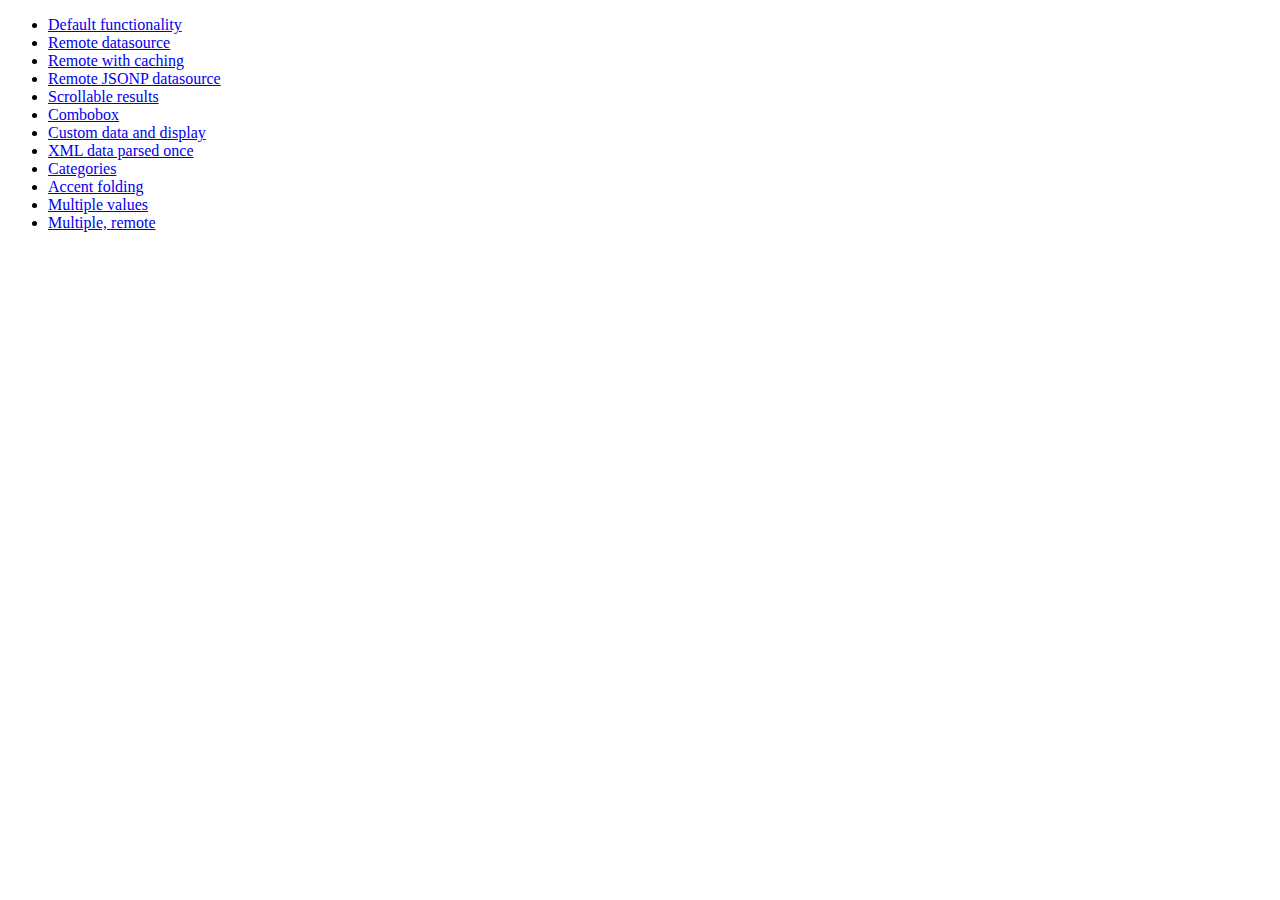
<file: lib/jquery-ui-1.10.4.custom/development-bundle/demos/autocomplete/index.html>
<!doctype html>
<html lang="en">
<head>
	<meta charset="utf-8">
	<title>jQuery UI Autocomplete Demos</title>
</head>
<body>

<ul>
	<li><a href="default.html">Default functionality</a></li>
	<li><a href="remote.html">Remote datasource</a></li>
	<li><a href="remote-with-cache.html">Remote with caching</a></li>
	<li><a href="remote-jsonp.html">Remote JSONP datasource</a></li>
	<li><a href="maxheight.html">Scrollable results</a></li>
	<li><a href="combobox.html">Combobox</a></li>
	<li><a href="custom-data.html">Custom data and display</a></li>
	<li><a href="xml.html">XML data parsed once</a></li>
	<li><a href="categories.html">Categories</a></li>
	<li><a href="folding.html">Accent folding</a></li>
	<li><a href="multiple.html">Multiple values</a></li>
	<li><a href="multiple-remote.html">Multiple, remote</a></li>
</ul>

</body>
</html>
</file>
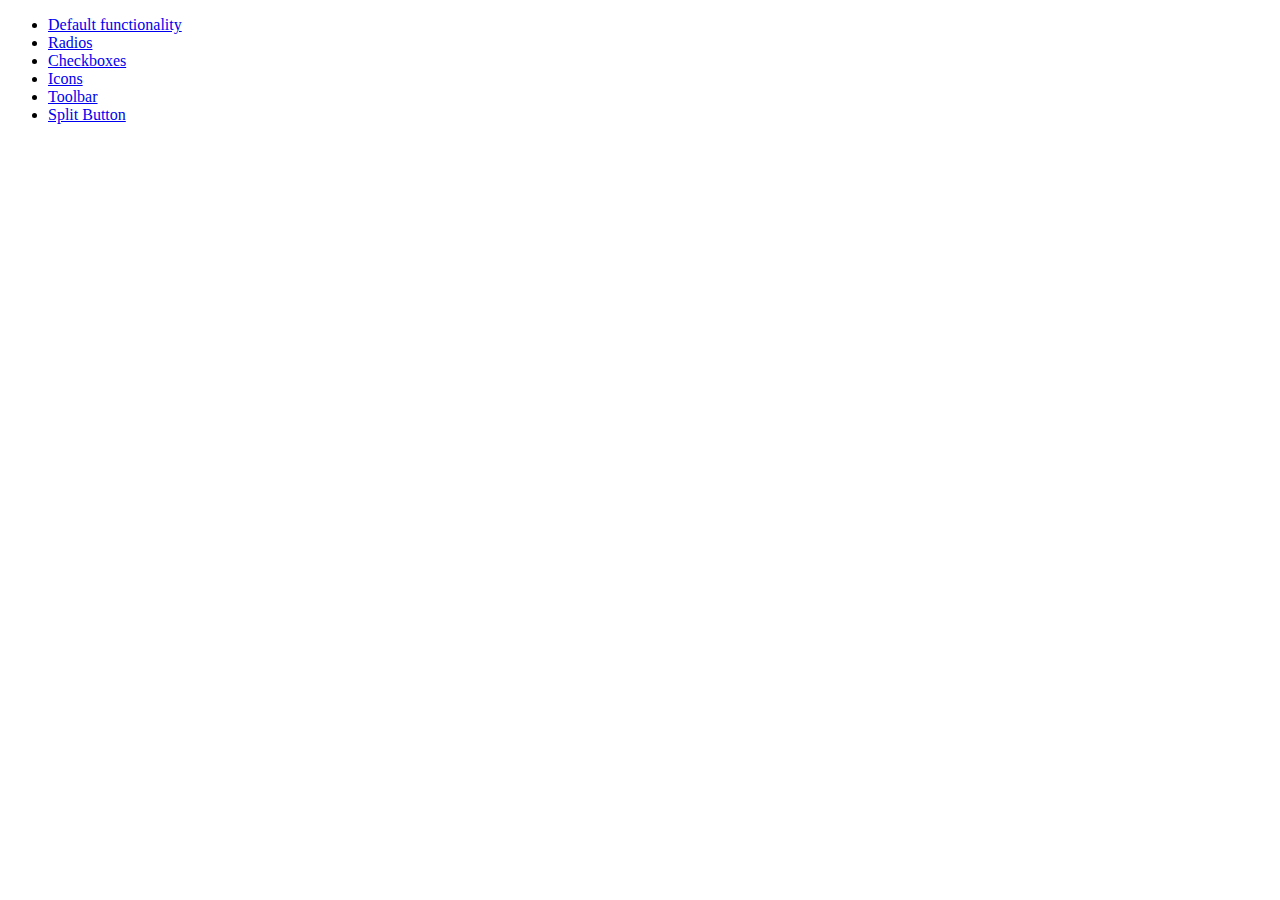
<file: lib/jquery-ui-1.10.4.custom/development-bundle/demos/button/index.html>
<!doctype html>
<html lang="en">
<head>
	<meta charset="utf-8">
	<title>jQuery UI Button Demos</title>
</head>
<body>

<ul>
	<li><a href="default.html">Default functionality</a></li>
	<li><a href="radio.html">Radios</a></li>
	<li><a href="checkbox.html">Checkboxes</a></li>
	<li><a href="icons.html">Icons</a></li>
	<li><a href="toolbar.html">Toolbar</a></li>
	<li><a href="splitbutton.html">Split Button</a></li>
</ul>

</body>
</html>
</file>
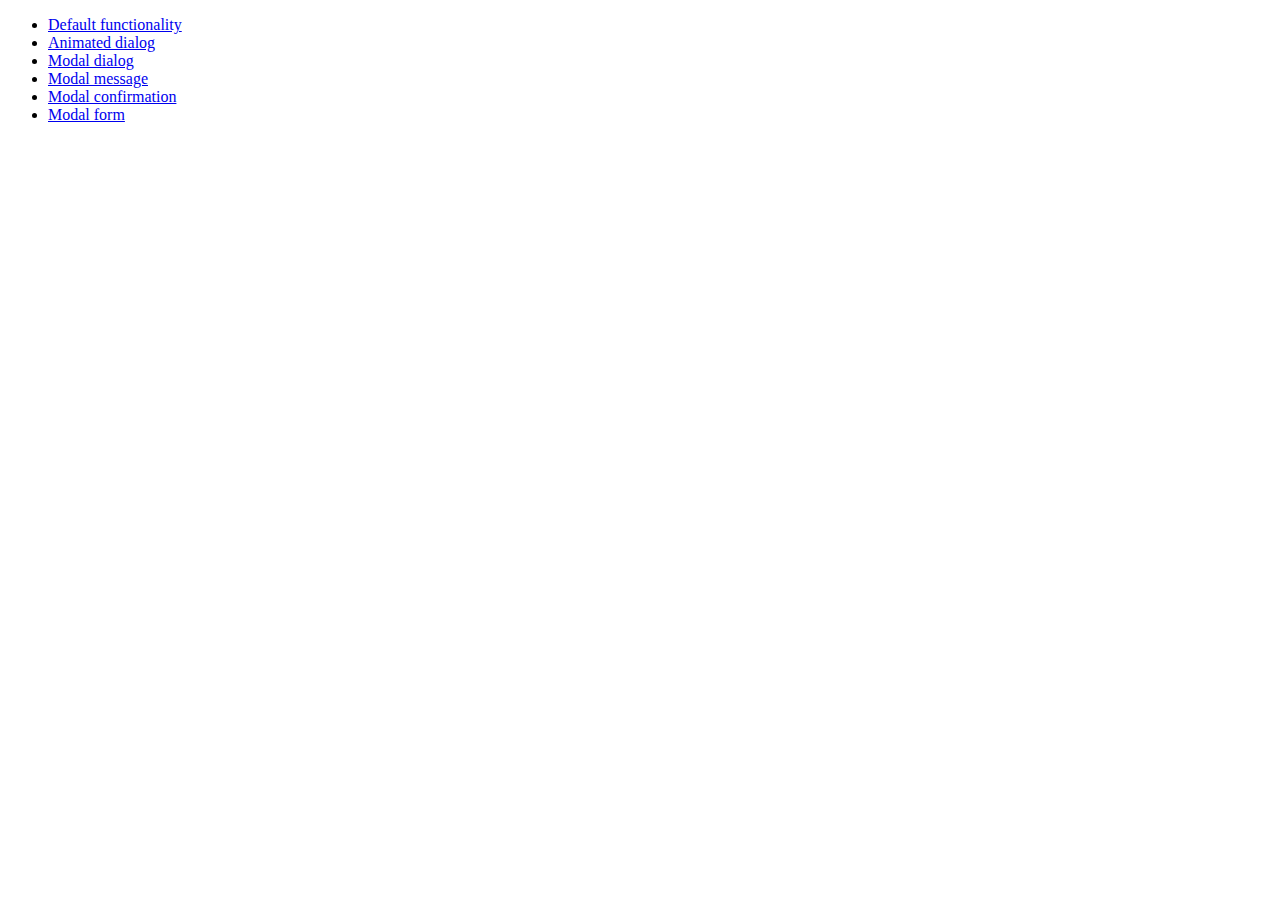
<file: lib/jquery-ui-1.10.4.custom/development-bundle/demos/dialog/index.html>
<!doctype html>
<html lang="en">
<head>
	<meta charset="utf-8">
	<title>jQuery UI Dialog Demos</title>
</head>
<body>

<ul>
	<li><a href="default.html">Default functionality</a></li>
	<li><a href="animated.html">Animated dialog</a></li>
	<li><a href="modal.html">Modal dialog</a></li>
	<li><a href="modal-message.html">Modal message</a></li>
	<li><a href="modal-confirmation.html">Modal confirmation</a></li>
	<li><a href="modal-form.html">Modal form</a></li>
</ul>

</body>
</html>
</file>
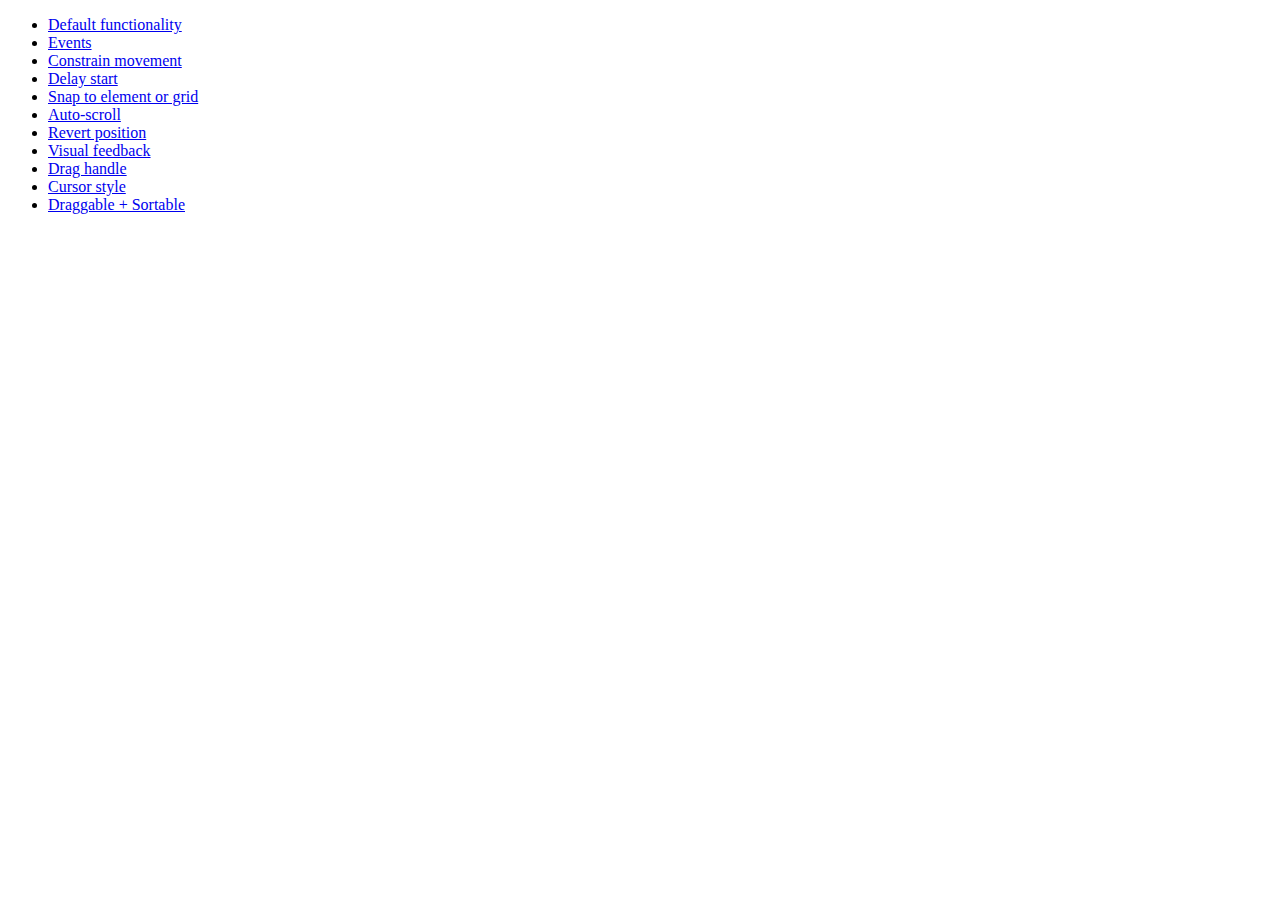
<file: lib/jquery-ui-1.10.4.custom/development-bundle/demos/draggable/index.html>
<!doctype html>
<html lang="en">
<head>
	<meta charset="utf-8">
	<title>jQuery UI Draggable Demos</title>
</head>
<body>

<ul>
	<li><a href="default.html">Default functionality</a></li>
	<li><a href="events.html">Events</a></li>
	<li><a href="constrain-movement.html">Constrain movement</a></li>
	<li><a href="delay-start.html">Delay start</a></li>
	<li><a href="snap-to.html">Snap to element or grid</a></li>
	<li><a href="scroll.html">Auto-scroll</a></li>
	<li><a href="revert.html">Revert position</a></li>
	<li><a href="visual-feedback.html">Visual feedback</a></li>
	<li><a href="handle.html">Drag handle</a></li>
	<li><a href="cursor-style.html">Cursor style</a></li>
	<li><a href="sortable.html">Draggable + Sortable</a></li>
</ul>

</body>
</html>
</file>
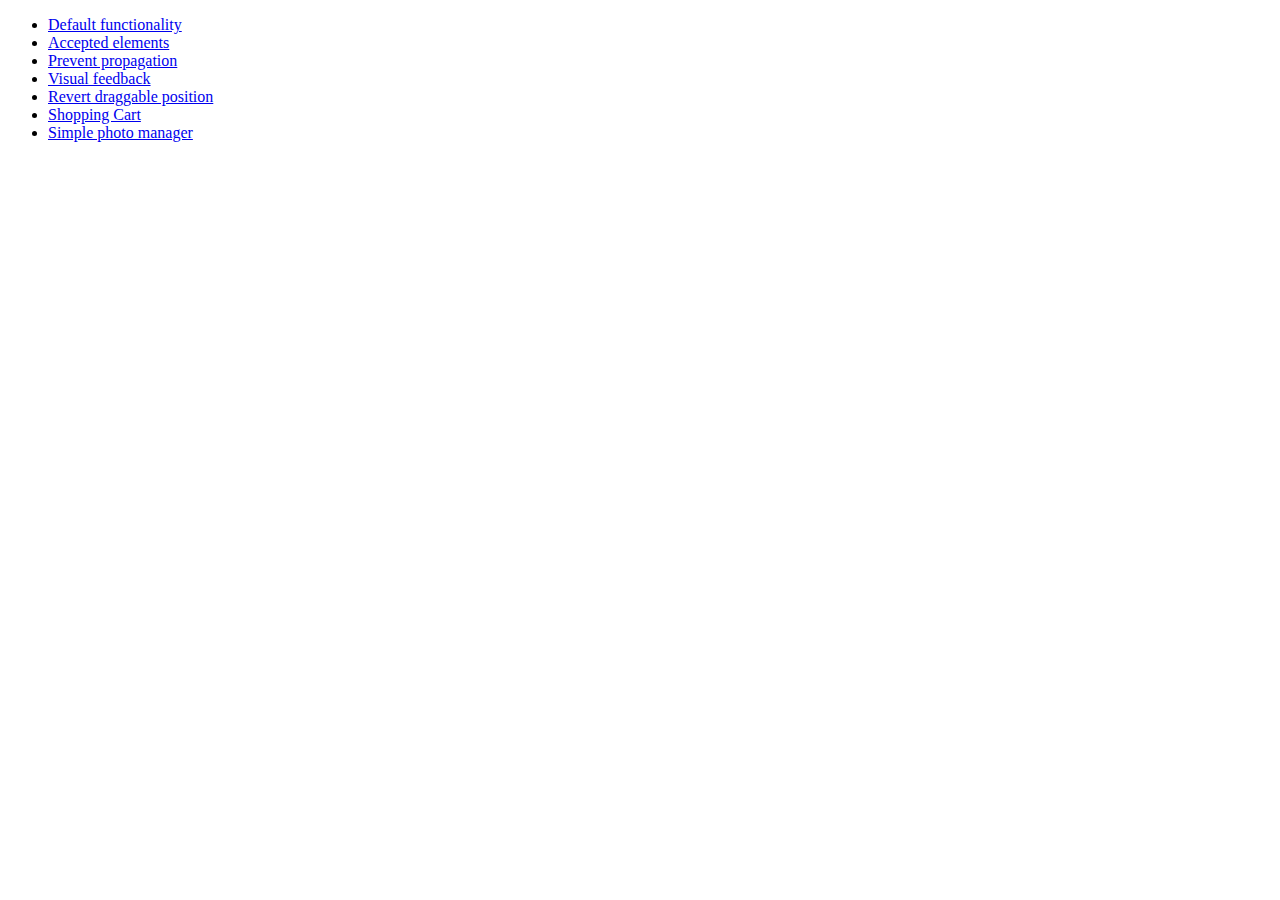
<file: lib/jquery-ui-1.10.4.custom/development-bundle/demos/droppable/index.html>
<!doctype html>
<html lang="en">
<head>
	<meta charset="utf-8">
	<title>jQuery UI Droppable Demos</title>
</head>
<body>

<ul>
	<li><a href="default.html">Default functionality</a></li>
	<li><a href="accepted-elements.html">Accepted elements</a></li>
	<li><a href="propagation.html">Prevent propagation</a></li>
	<li><a href="visual-feedback.html">Visual feedback</a></li>
	<li><a href="revert.html">Revert draggable position</a></li>
	<li><a href="shopping-cart.html">Shopping Cart</a></li>
	<li><a href="photo-manager.html">Simple photo manager</a></li>
</ul>

</body>
</html>
</file>
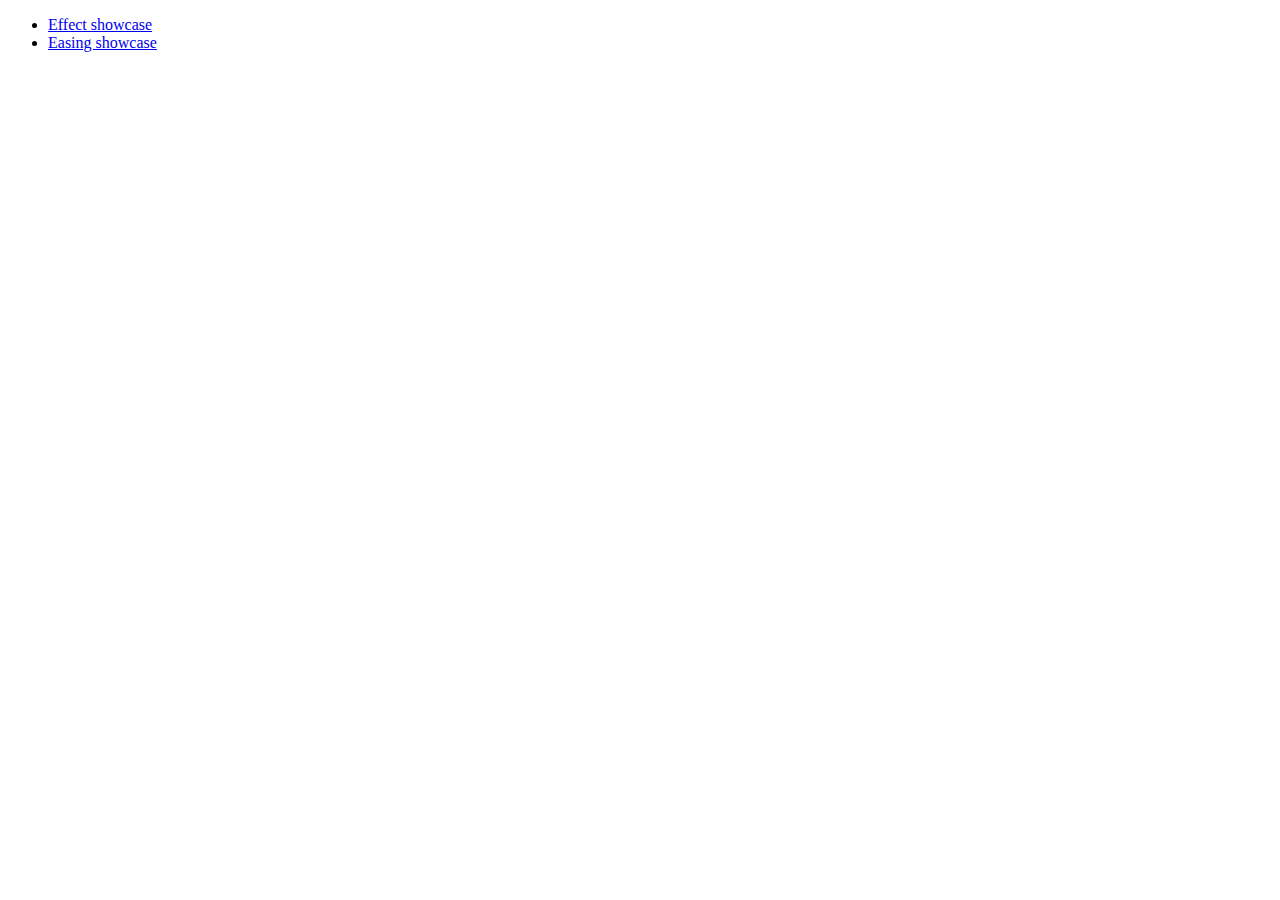
<file: lib/jquery-ui-1.10.4.custom/development-bundle/demos/effect/index.html>
<!doctype html>
<html lang="en">
<head>
	<meta charset="utf-8">
	<title>jQuery UI Effects Demos</title>
</head>
<body>

<ul>
	<li><a href="default.html">Effect showcase</a></li>
	<li><a href="easing.html">Easing showcase</a></li>
</ul>

</body>
</html>
</file>
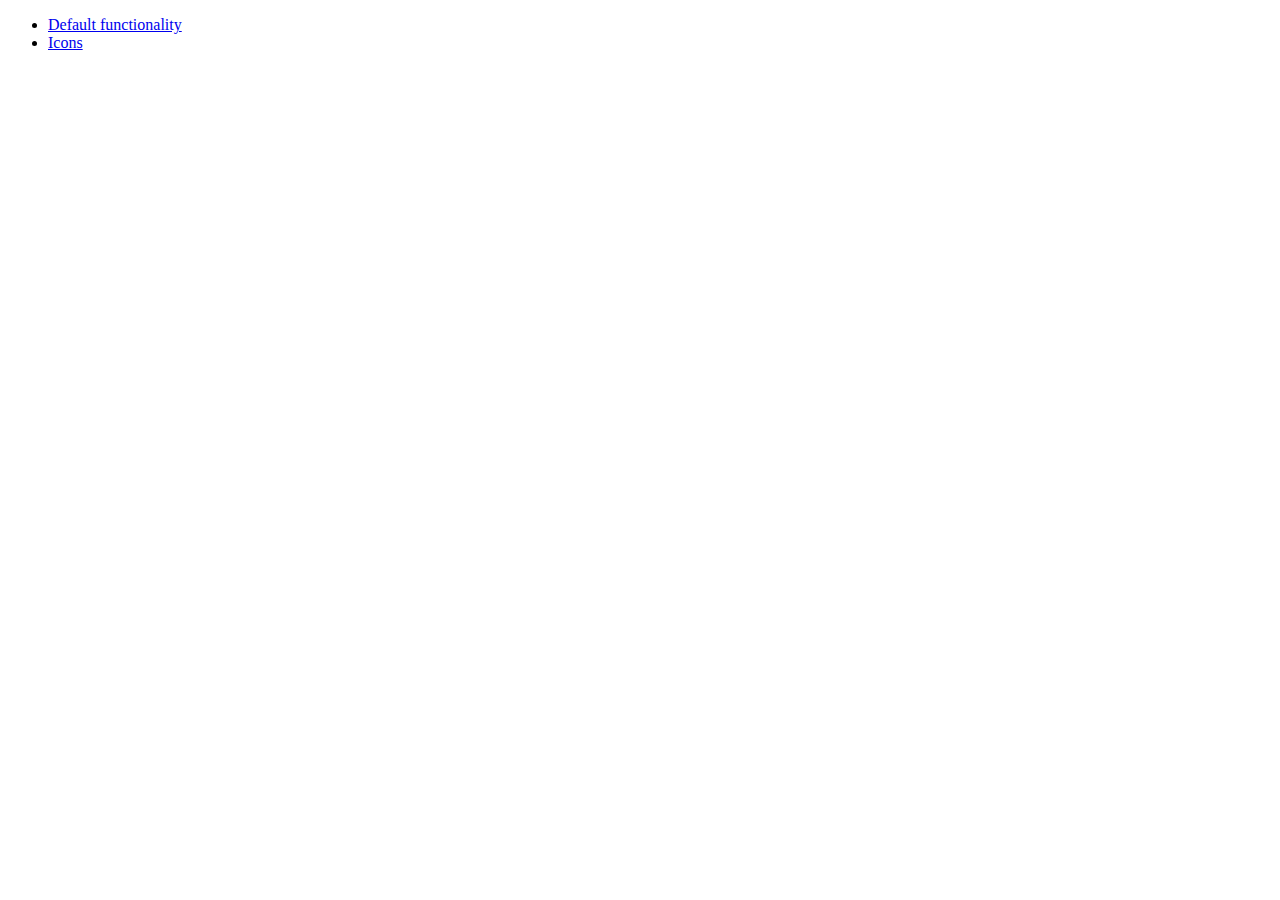
<file: lib/jquery-ui-1.10.4.custom/development-bundle/demos/menu/index.html>
<!doctype html>
<html lang="en">
<head>
	<meta charset="utf-8">
	<title>jQuery UI Menu Demos</title>
</head>
<body>

<ul>
	<li><a href="default.html">Default functionality</a></li>
	<li><a href="icons.html">Icons</a></li>
</ul>

</body>
</html>
</file>
<file: css/fonts/Open-Sans/stylesheet.css>
/* Generated by Font Squirrel (http://www.fontsquirrel.com) on March 2, 2014 */



@font-face {
    font-family: 'open_sansbold';
    src: url('opensans-bold-webfont.eot');
    src: url('opensans-bold-webfont.eot?#iefix') format('embedded-opentype'),
         url('opensans-bold-webfont.woff') format('woff'),
         url('opensans-bold-webfont.ttf') format('truetype'),
         url('opensans-bold-webfont.svg#open_sansbold') format('svg');
    font-weight: normal;
    font-style: normal;

}




@font-face {
    font-family: 'open_sanslight';
    src: url('opensans-light-webfont.eot');
    src: url('opensans-light-webfont.eot?#iefix') format('embedded-opentype'),
         url('opensans-light-webfont.woff') format('woff'),
         url('opensans-light-webfont.ttf') format('truetype'),
         url('opensans-light-webfont.svg#open_sanslight') format('svg');
    font-weight: normal;
    font-style: normal;

}




@font-face {
    font-family: 'open_sansregular';
    src: url('opensans-regular-webfont.eot');
    src: url('opensans-regular-webfont.eot?#iefix') format('embedded-opentype'),
         url('opensans-regular-webfont.woff') format('woff'),
         url('opensans-regular-webfont.ttf') format('truetype'),
         url('opensans-regular-webfont.svg#open_sansregular') format('svg');
    font-weight: normal;
    font-style: normal;

}
</file>
<file: css/style.css>
body {
  font-family: "open_sansregular", Helvetica, sans-serif;
  font-size: 17px;
  line-height: 1.4;
  color: black;
  margin: 30px auto;
  padding: 0px;
  max-width: 765px; }

  header {
    margin-bottom: 0em; }
    header h1 {
      font-family: 'Georgia', serif;
      font-style: italic;
      font-size: 85px;
      font-weight: normal;
      display: inline; }
      header h2 {
        font-family: 'Georgia', serif;
        font-style: italic;
        font-size: 25px;
        display: inline; }
        header img {
          height: 120px;
          margin: -40px 2px 0 -7px; }
          header a {
            text-decoration: none; }
            header a:hover, header a:active {
              text-decoration: none; }

nav ul {
  list-style-type: none;
  margin: -1.2em 0 2em 0;
  padding-left: 0; }
  nav ul li {
    display: inline;
    margin-left: 0; }

a {
  color: #e69500;
  text-decoration: none; }
  a:hover, a:active {
    text-decoration: underline;
    color: #e69500; }
    a:visited {
      color: #e69500; }

body#index-page a#nav-index, body#poems-page a#nav-poems {
  color: inherit; }
  body#index-page a#nav-index:hover, body#index-page a#nav-index:active,
  body#poems-page a#nav-poems:hover, body#poems-page a#nav-poems:active {
    text-decoration: none; }

div.A:before {
  content: "A: ";
  font-size: 110%;
  font-weight: bold;
  margin-top: -2px; }

div.Q:before {
  content: "Q: ";
  font-size: 110%;
  font-weight: bold;
  margin-top: -2px; }

ol {
  margin-left: 0;
  padding-left: 0;
  list-style-position: inside;
  li-padding: 0; }

  ul {
    list-style-type: circle; }

    p {
      margin: 0 0 1em 0; }

      hr {
        margin: 1em 0em;
        border-bottom: 1px solid #ebebeb;
        border-style: none none solid none; }

        table {
          border-collapse: collapse;
          width: 750px;
          font: inherit; }
          table td {
            padding: 0 15px 0 0; }

textarea {
  background-color: #ebebeb;
  font-family: Consolas, monospace;
  font-size: 15.3px;
  padding: 10px;
  border-radius: 1px;
  border: none;
  resize: none;
  width: 745px;
  height: 250px;
  margin: 1em 0; }
  textarea.source {
    width: 238px; }
    textarea.short {
      height: 50px; }

center {
  margin-top: 0.5em; }

  button#validate {
    margin: 0.5em 0em; }

.popover {
  font-size: 80%;
  border-radius: 1px; }

  h2.decorate:before {
    content: ">";
    font-weight: normal;
    margin: -1em;
    padding-right: 1.4em;
    color: #ccc; }

    pre.poem {
      margin-left: -0.5em;
      font: inherit;
      background-color: inherit;
      border: none; }

      .btn {
        border-radius: 1px; }
</file>
